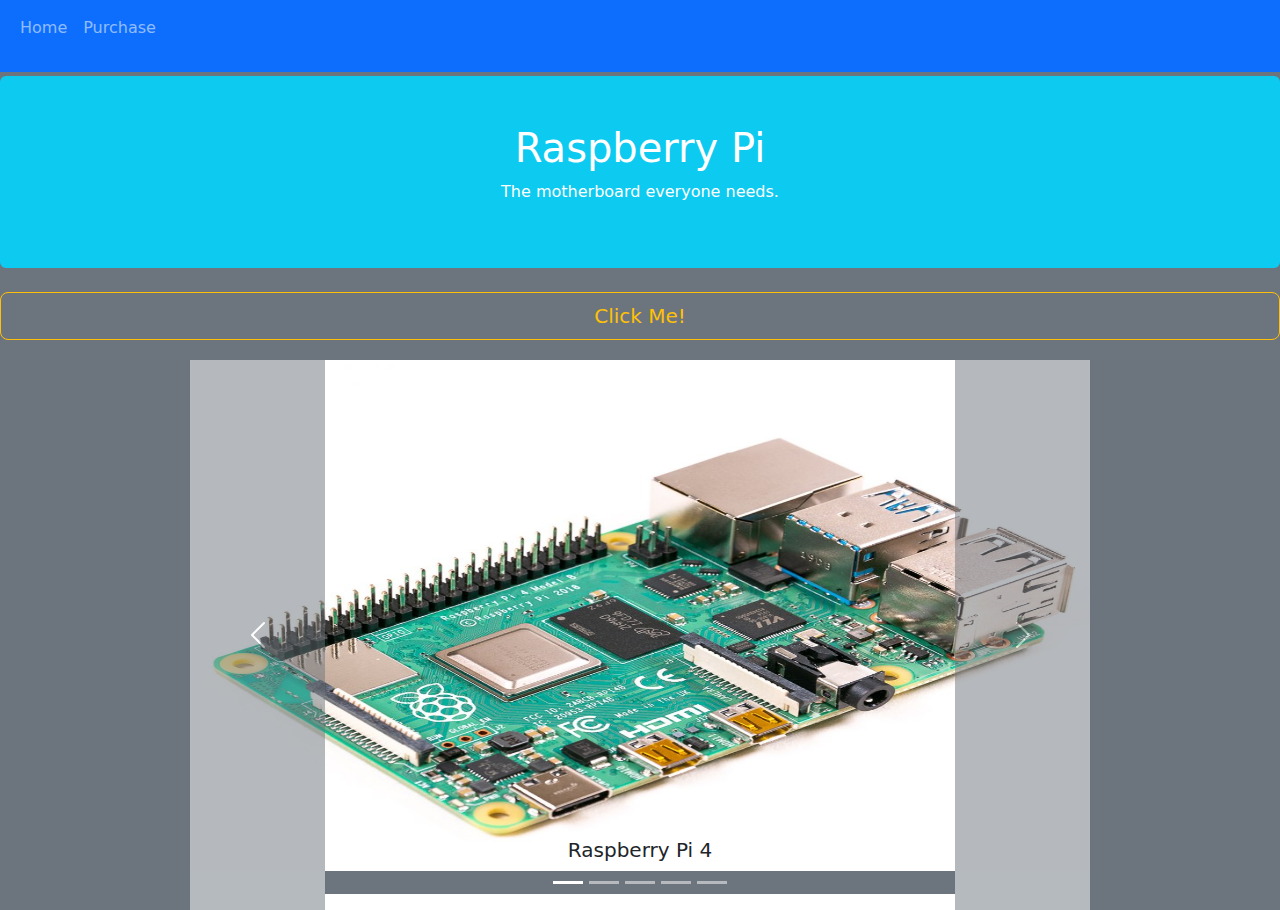
<file: index.html>
<!DOCTYPE html>
<html>
    <head>
        <title>My first Raspberry Pi Website!</title>
        <link href="https://cdn.jsdelivr.net/npm/bootstrap@5.3.1/dist/css/bootstrap.min.css" rel="stylesheet">
        <script src="https://cdn.jsdelivr.net/npm/bootstrap@5.3.1/dist/js/bootstrap.bundle.min.js"></script>
        <link href="style.css" rel="stylesheet">
        <script src="main.js"></script>
    </head>
    <body class="bg-secondary">
        <nav class="navbar navbar-expand-sm bg-primary navbar-dark">
            <div class="container-fluid">
              <ul class="navbar-nav">
                <li class="nav-item">
                  <p class="nav-link btn btn-outline-info" id="homey" onclick="goToHome()"href="#">Home</p>
                </li>
               <li class="nav-item">
                  <p class="nav-link btn btn-outline-info" id="purchasey" onclick="goToPurchase()" href="#">Purchase</p>
                </li>
              </ul>
            </div>
        </nav>
        <div class="mt-1 p-5 bg-info text-white text-center rounded">
            <h1>Raspberry Pi</h1>
            <p>The motherboard everyone needs.</p>
        </div>
        <div class="d-grid mt-4">
            <button data-bs-toggle="collapse" data-bs-target="#demo" class="btn btn-outline-warning btn-lg btn-block">Click Me!</button>
            <div id="demo" class="collapse text-warning mt-2">The Raspberry Pi comes in many different models. They include: <kbd>Raspberry Pi 4</kbd>, <kbd>Raspberry Pi 3</kbd>, <kbd>Raspberry Pi 2</kbd>, etc. It is truly a wonderful motherboard that can transform your life.</div>
        </div>
    <center>
        <div id="raspberry" class="carousel slide" data-bs-ride="carousel">

            <div class="carousel-indicators bg-secondary">
              <button type="button" data-bs-target="#raspberry" data-bs-slide-to="0" class="active"></button>
              <button type="button" data-bs-target="#raspberry" data-bs-slide-to="1"></button>
              <button type="button" data-bs-target="#raspberry" data-bs-slide-to="2"></button>
              <button type="button" data-bs-target="#raspberry" data-bs-slide-to="3"></button>
              <button type="button" data-bs-target="#raspberry" data-bs-slide-to="4"></button>
            </div>
            <div class="carousel-inner">
              <div class="carousel-item active">
                <img src="raspberry-pi-4-1_1024x1024-1-646450504.jpg" alt="Raspberry Pi 4" class="d-block w-100">
                <div class="carousel-caption">
                    <h3 class="lead text-dark">Raspberry Pi 4</h3>
                </div>
              </div>
              <div class="carousel-item">
                <img src="Raspberry-Pi-3-1-1619x1080-1099882931.jpg" alt="Raspberry Pi 3" class="d-block w-100">
                <div class="carousel-caption">
                    <h3 class="lead text-dark">Raspberry Pi 3</h3>
                </div>
              </div>
              <div class="carousel-item">
                <img src="RASPBERRY_PI_2_B_02-1599248529.jpg" alt="Raspberry Pi 2" class="d-block w-100">
                <div class="carousel-caption">
                    <h3 class="lead text-dark">Raspberry Pi 2</h3>
                </div>
              </div>
              <div class="carousel-item">
                <img src="RASPBERRYPI1.jpg" alt="Raspberry Pi 1" class="d-block w-100">
                <div class="carousel-caption">
                    <h3 class="lead text-dark">Raspberry Pi 1</h3>
                </div>
              </div>
              <div class="carousel-item">
                <img src="raspberry_pi_zero_w_3-2025440237.jpg" alt="Raspberry Pi Zero W" class="d-block w-100">
                <div class="carousel-caption">
                    <h3 class="lead text-dark">Raspberry Pi Zero W</h3>
                </div>
              </div>
            </div>
            <button class="carousel-control-prev bg-secondary" type="button" data-bs-target="#raspberry" data-bs-slide="prev">
              <span class="carousel-control-prev-icon"></span>
            </button>
            <button class="carousel-control-next bg-secondary" type="button" data-bs-target="#raspberry" data-bs-slide="next">
              <span class="carousel-control-next-icon"></span>
            </button>
        </div>
    </center>
    </body>
</html>
</file>
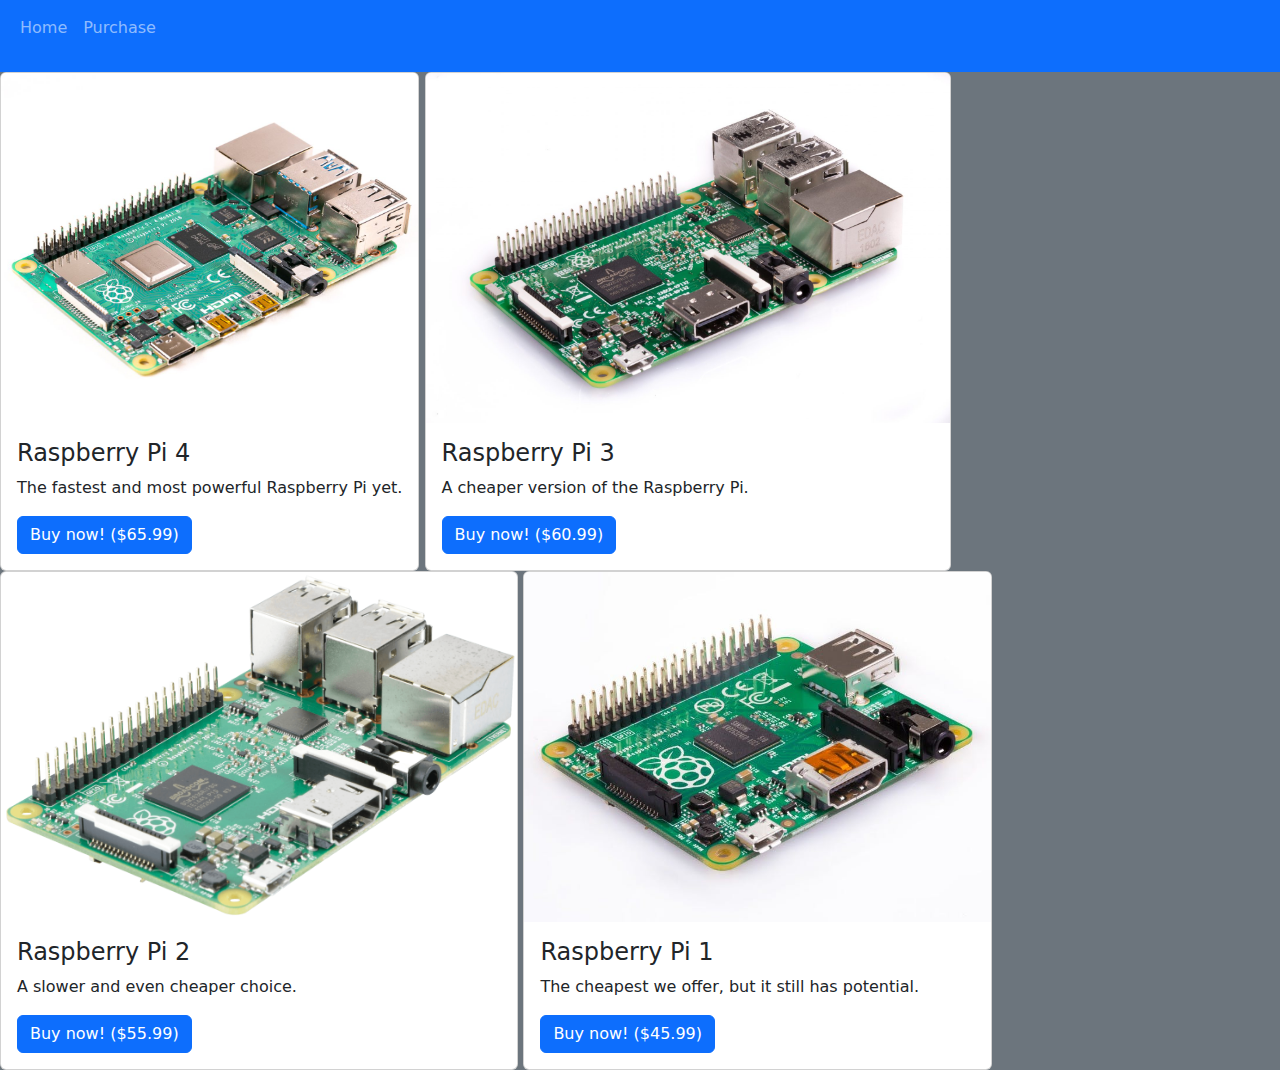
<file: page-two.html>
<!DOCTYPE html>
<html>
    <head>
        <title>My first Raspberry Pi Website!</title>
        <link href="https://cdn.jsdelivr.net/npm/bootstrap@5.3.1/dist/css/bootstrap.min.css" rel="stylesheet">
        <script src="https://cdn.jsdelivr.net/npm/bootstrap@5.3.1/dist/js/bootstrap.bundle.min.js"></script>
        <link href="page-two.css" rel="stylesheet">
        <script src="main.js"></script>
    </head>
    <body class="bg-secondary">
        <nav class="navbar navbar-expand-sm bg-primary navbar-dark">
            <div class="container-fluid">
              <ul class="navbar-nav">
                <li class="nav-item">
                  <p class="nav-link btn btn-outline-info" id="homey" onclick="goToHome()"href="#">Home</p>
                </li>
               <li class="nav-item">
                  <p class="nav-link btn btn-outline-info" id="purchasey" onclick="goToPurchase()" href="#">Purchase</p>
                </li>
              </ul>
            </div>
        </nav>
        <div class="card col">
            <img class="card-img-top" src="raspberry-pi-4-1_1024x1024-1-646450504.jpg" alt="Raspberry Pi 4">
            <div class="card-body">
              <h4 class="card-title">Raspberry Pi 4</h4>
              <p class="card-text">The fastest and most powerful Raspberry Pi yet.</p>
              <a href="#" class="btn btn-primary">Buy now! ($65.99)</a>
            </div>
        </div>
        <div class="card col">
            <img class="card-img-top" src="Raspberry-Pi-3-1-1619x1080-1099882931.jpg" alt="Raspberry Pi 3">
            <div class="card-body">
              <h4 class="card-title">Raspberry Pi 3</h4>
              <p class="card-text">A cheaper version of the Raspberry Pi.</p>
              <a href="#" class="btn btn-primary">Buy now! ($60.99)</a>
            </div>
        </div>
        <div class="card col">
            <img class="card-img-top" src="RASPBERRY_PI_2_B_02-1599248529.jpg" alt="Raspberry Pi 2">
            <div class="card-body">
              <h4 class="card-title">Raspberry Pi 2</h4>
              <p class="card-text">A slower and even cheaper choice.</p>
              <a href="#" class="btn btn-primary">Buy now! ($55.99)</a>
            </div>
        </div>
        <div class="card col">
            <img class="card-img-top" src="RASPBERRYPI1.jpg" alt="Raspberry Pi 1">
            <div class="card-body">
              <h4 class="card-title">Raspberry Pi 1</h4>
              <p class="card-text">The cheapest we offer, but it still has potential.</p>
              <a href="#" class="btn btn-primary">Buy now! ($45.99)</a>
            </div>
        </div>
    </body>
</html>
</file>
<file: style.css>
img {
    width: 50px !important;
    height: 550px;
}
#raspberry {
    width: 900px !important;
    margin-top: 20px;
}
</file>
<file: page-two.css>
.card {
    display: inline-block;
}
img {
    height: 350px;
}
</file>
